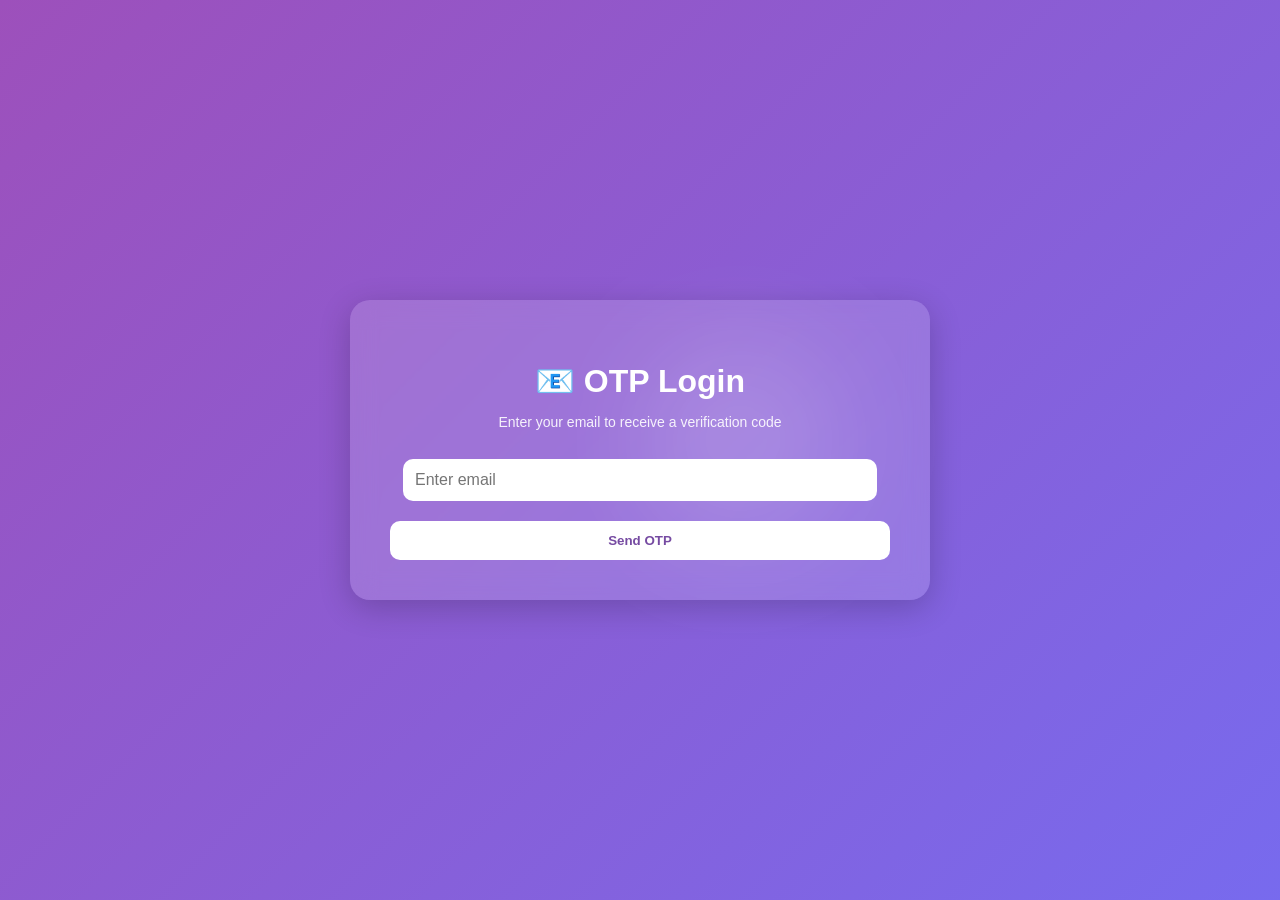
<file: templates/login.html>
<!DOCTYPE html>
<html>
<head>
<title>OTP Login</title>
<link rel="stylesheet" href="/static/otp.css">
</head>

<body>

<div class="container">

    <h1>📧 OTP Login</h1>

    <p>Enter your email to receive a verification code</p>

    <form method="POST">

        <input 
        type="email" 
        name="email" 
        placeholder="Enter email"
        required>

        <button type="submit">
            Send OTP
        </button>

    </form>

</div>

</body>
</html>
</file>
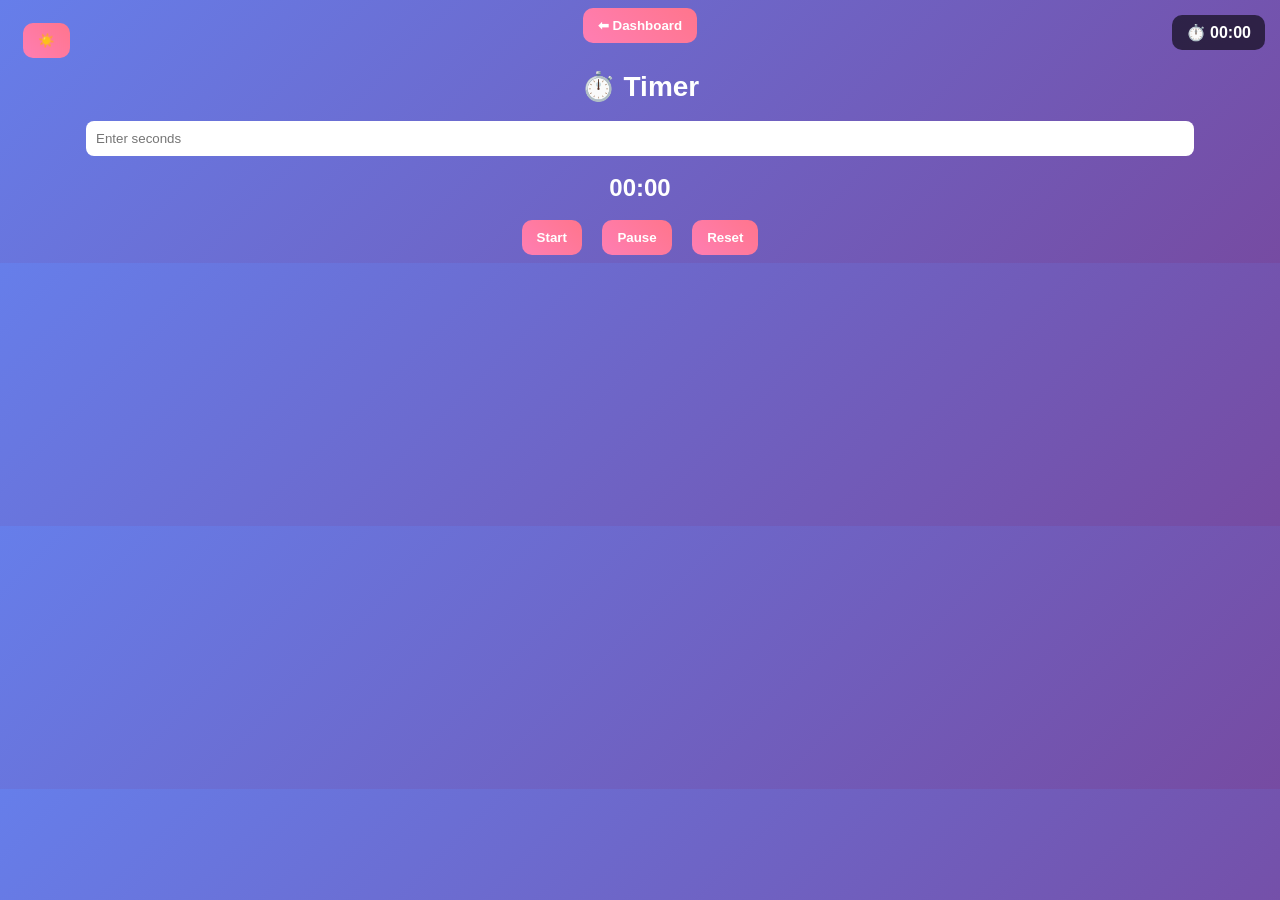
<file: templates/timer.html>
<!DOCTYPE html>
<html>
<head>
<meta name="viewport" content="width=device-width, initial-scale=1.0">
<title>Timer</title>
<link rel="stylesheet" href="/static/style.css">
</head>
<body>

<button onclick="toggleMode()" id="modeBtn" style="position:fixed; top:15px; left:15px;">
🌙
</button>

<!-- GLOBAL TIMER (optional but recommended) -->
<div id="globalTimer" onclick="goHome()">⏱️ 00:00</div>

<button onclick="goHome()">⬅ Dashboard</button>

<h1>⏱️ Timer</h1>

<input type="number" id="timeInput" placeholder="Enter seconds">
<h2 id="display">00:00</h2>

<button onclick="start()">Start</button>
<button onclick="pause()">Pause</button>
<button onclick="reset()">Reset</button>

<audio id="sound">
  <source src="https://www.soundjay.com/buttons/beep-07.wav">
</audio>

<script>
function goHome(){ window.location.href = "/"; }

let interval = null;
let sound = null;

// INIT SOUND
window.onload = function(){
    sound = document.getElementById("sound");

    // preload sound
    sound.load();

    if(localStorage.getItem("timerEnd")){
        runTimer();
    }
};

// START
function start(){
    let input = parseInt(document.getElementById("timeInput").value);

    if(!input){
        alert("Enter seconds");
        return;
    }

    let endTime = Date.now() + input * 1000;
    localStorage.setItem("timerEnd", endTime);

    runTimer();
}

// RUN
function runTimer(){
    clearInterval(interval);
    interval = setInterval(update, 300); // smoother
}

// UPDATE
function update(){
    let endTime = localStorage.getItem("timerEnd");

    if(!endTime){
        document.getElementById("display").innerText = "00:00";
        return;
    }

    let remaining = Math.max(0, Math.ceil((endTime - Date.now())/1000));

    let m = String(Math.floor(remaining/60)).padStart(2,'0');
    let s = String(remaining%60).padStart(2,'0');

    document.getElementById("display").innerText = m + ":" + s;

    if(remaining <= 0){
        clearInterval(interval);
        localStorage.removeItem("timerEnd");

        // 🔊 FORCE SOUND PLAY
        sound.currentTime = 0;
        sound.play().catch(()=>{});

        alert("⏰ Time up!");
    }
}

// PAUSE
function pause(){
    localStorage.removeItem("timerEnd");
    clearInterval(interval);
}

// RESET
function reset(){
    localStorage.removeItem("timerEnd");
    clearInterval(interval);
    document.getElementById("display").innerText = "00:00";
}

// GLOBAL TIMER
setInterval(()=>{
    let endTime = localStorage.getItem("timerEnd");

    if(!endTime){
        document.getElementById("globalTimer").innerText = "⏱️ 00:00";
        return;
    }

    let remaining = Math.max(0, Math.ceil((endTime - Date.now())/1000));

    let m = String(Math.floor(remaining/60)).padStart(2,'0');
    let s = String(remaining%60).padStart(2,'0');

    document.getElementById("globalTimer").innerText = `⏱️ ${m}:${s}`;
}, 300);
</script>

<script>
function toggleMode(){
    document.body.classList.toggle("light");

    let btn = document.getElementById("modeBtn");

    if(document.body.classList.contains("light")){
        localStorage.setItem("mode","light");
        btn.innerText = "🌙"; // shows you can switch to dark
    } else {
        localStorage.setItem("mode","dark");
        btn.innerText = "☀️"; // shows you can switch to light
    }
}

// LOAD MODE
document.addEventListener("DOMContentLoaded", function(){
    let btn = document.getElementById("modeBtn");
    let mode = localStorage.getItem("mode");

    if(mode === "light"){
        document.body.classList.add("light");
        btn.innerText = "🌙";
    } else {
        btn.innerText = "☀️";
    }
});
</script>

</body>
</html>
</file>
<file: static/otp.css>
body{
    margin:0;
    font-family:'Segoe UI',sans-serif;
    height:100vh;

    display:flex;
    justify-content:center;
    align-items:center;

    background: linear-gradient(-45deg,#667eea,#764ba2,#6B73FF,#9D50BB);
    background-size:400% 400%;

    animation:bg 10s ease infinite;
}

/* 🌈 animated background */
@keyframes bg{
    0%{background-position:0% 50%;}
    50%{background-position:100% 50%;}
    100%{background-position:0% 50%;}
}

/* 🧊 glass box */
.container{
    width:90%;
    max-width:500px;

    padding:40px;

    border-radius:20px;

    background:rgba(255,255,255,0.15);

    backdrop-filter: blur(12px);

    box-shadow:0 8px 32px rgba(0,0,0,0.2);

    text-align:center;

    color:white;
}

/* 🏷️ title */
h1{
    margin-bottom:10px;
}

/* 📝 text */
p{
    opacity:0.9;
    font-size:14px;
}

/* ✍️ input */
input{
    width:90%;

    padding:12px;

    margin-top:15px;

    border:none;
    outline:none;

    border-radius:10px;

    font-size:16px;
}

/* 🔘 button */
button{
    width:100%;

    margin-top:20px;

    padding:12px;

    border:none;

    border-radius:10px;

    background:white;

    color:#764ba2;

    font-weight:bold;

    cursor:pointer;

    transition:0.3s;
}

button:hover{
    transform:scale(1.03);
}

/* ✨ glow */
.container::before{
    content:'';

    position:absolute;

    width:200px;
    height:200px;

    background:rgba(255,255,255,0.15);

    border-radius:50%;

    filter:blur(50px);

    z-index:-1;
}

/* 🔢 OTP BOXES */
.otp-boxes{
    display:flex;
    justify-content:center;
    gap:10px;

    margin-top:20px;
}

.otp{
    width:45px;
    height:55px;

    text-align:center;

    font-size:24px;

    border:none;

    border-radius:12px;

    outline:none;
}

/* 🔁 disabled button */
button:disabled{
    opacity:0.5;
    cursor:not-allowed;
}

@keyframes shake{
    0%{transform:translateX(0);}
    25%{transform:translateX(-5px);}
    50%{transform:translateX(5px);}
    75%{transform:translateX(-5px);}
    100%{transform:translateX(0);}
}
</file>
<file: static/style.css>
/* 🌈 Background */
body {
    margin: 0;
    font-family: 'Segoe UI', sans-serif;
    background: linear-gradient(135deg, #667eea, #764ba2);
    color: white;
    text-align: center;
}

/* 📦 Main container */
.container {
    margin-top: 80px;
}

/* 🧊 Glass cards */
.card, .routine {
    background: rgba(255, 255, 255, 0.15);
    backdrop-filter: blur(10px);
    padding: 20px;
    margin: 15px auto;
    width: 90%;
    max-width: 400px;
    border-radius: 15px;
    box-shadow: 0 8px 25px rgba(0,0,0,0.2);
}

/* 🏷️ Titles */
h1 {
    font-size: 28px;
    margin-bottom: 10px;
}

h2, h3 {
    margin: 10px 0;
}

/* 🔘 Buttons */
button {
    background: linear-gradient(45deg, #ff7eb3, #ff758c);
    border: none;
    padding: 10px 15px;
    margin: 8px;
    border-radius: 10px;
    color: white;
    font-weight: bold;
    cursor: pointer;
    transition: 0.3s;
}

button:hover {
    transform: scale(1.05);
}

/* ✍️ Inputs */
input, textarea, select {
    width: 85%;
    padding: 10px;
    margin: 8px;
    border-radius: 8px;
    border: none;
    outline: none;
}

/* 🧠 Flashcards */
.card ul {
    text-align: left;
    margin-left: 20px;
}

/* ⏱️ Global Timer */
#globalTimer {
    position: fixed;
    top: 15px;
    right: 15px;
    background: rgba(0,0,0,0.6);
    padding: 8px 14px;
    border-radius: 10px;
    font-weight: bold;
    cursor: pointer;
}

/* 📱 Responsive */
@media (max-width: 500px) {
    h1 {
        font-size: 22px;
    }
}

.card {
    animation: fadeIn 0.6s ease;
}

@keyframes fadeIn {
    from {
        opacity: 0;
        transform: translateY(10px);
    }
    to {
        opacity: 1;
        transform: translateY(0);
    }
}

body.light {
    background: #f5f5f5;
    color: black;
}

body.light .card {
    background: white;
    color: black;
}

.menu {
    width: 90%;
    max-width: 400px;
    margin: auto;
}

.menu div {
    background: rgba(255,255,255,0.15);
    margin: 10px 0;
    padding: 15px;
    border-radius: 12px;
    font-size: 18px;
    cursor: pointer;
    transition: 0.3s;
}

.menu div:hover {
    background: rgba(255,255,255,0.3);
    transform: scale(1.03);
}

body.light .card,
body.light .routine,
body.light .menu div {
    background: #ffffff;
    color: black;

    border: 1px solid #e0e0e0;
    box-shadow: 0 4px 12px rgba(0,0,0,0.08);
}

body.light {
    background: #f5f7fb;  /* soft grey-blue */
}

body.light .card,
body.light .routine,
body.light .menu div {
    background: white;
    color: black;

    border-radius: 12px;
    box-shadow: 0 6px 18px rgba(0,0,0,0.08);
}

/* 📱 Header */
.header {
    padding: 20px;
    text-align: left;
}

/* 📦 Menu */
.menu {
    width: 90%;
    max-width: 400px;
    margin: auto;
}

/* 🧊 Menu items */
.menu div {
    display: flex;
    align-items: center;
    gap: 10px;

    background: rgba(255,255,255,0.15);
    margin: 12px 0;
    padding: 15px;
    border-radius: 14px;

    font-size: 18px;
    cursor: pointer;

    transition: all 0.25s ease;
}

/* ✨ Hover effect */
.menu div:hover {
    transform: translateY(-2px) scale(1.02);
    background: rgba(255,255,255,0.25);
}

/* 👇 Click effect */
.menu div:active {
    transform: scale(0.97);
}

/* ☀️ Light mode */
body.light .menu div {
    background: white;
    color: black;
    box-shadow: 0 6px 15px rgba(0,0,0,0.08);
}

body {
    transition: all 0.3s ease;
}

.menu div {
    animation: fadeUp 0.4s ease;
}

@keyframes fadeUp {
    from {
        opacity: 0;
        transform: translateY(10px);
    }
    to {
        opacity: 1;
        transform: translateY(0);
    }
}
</file>
